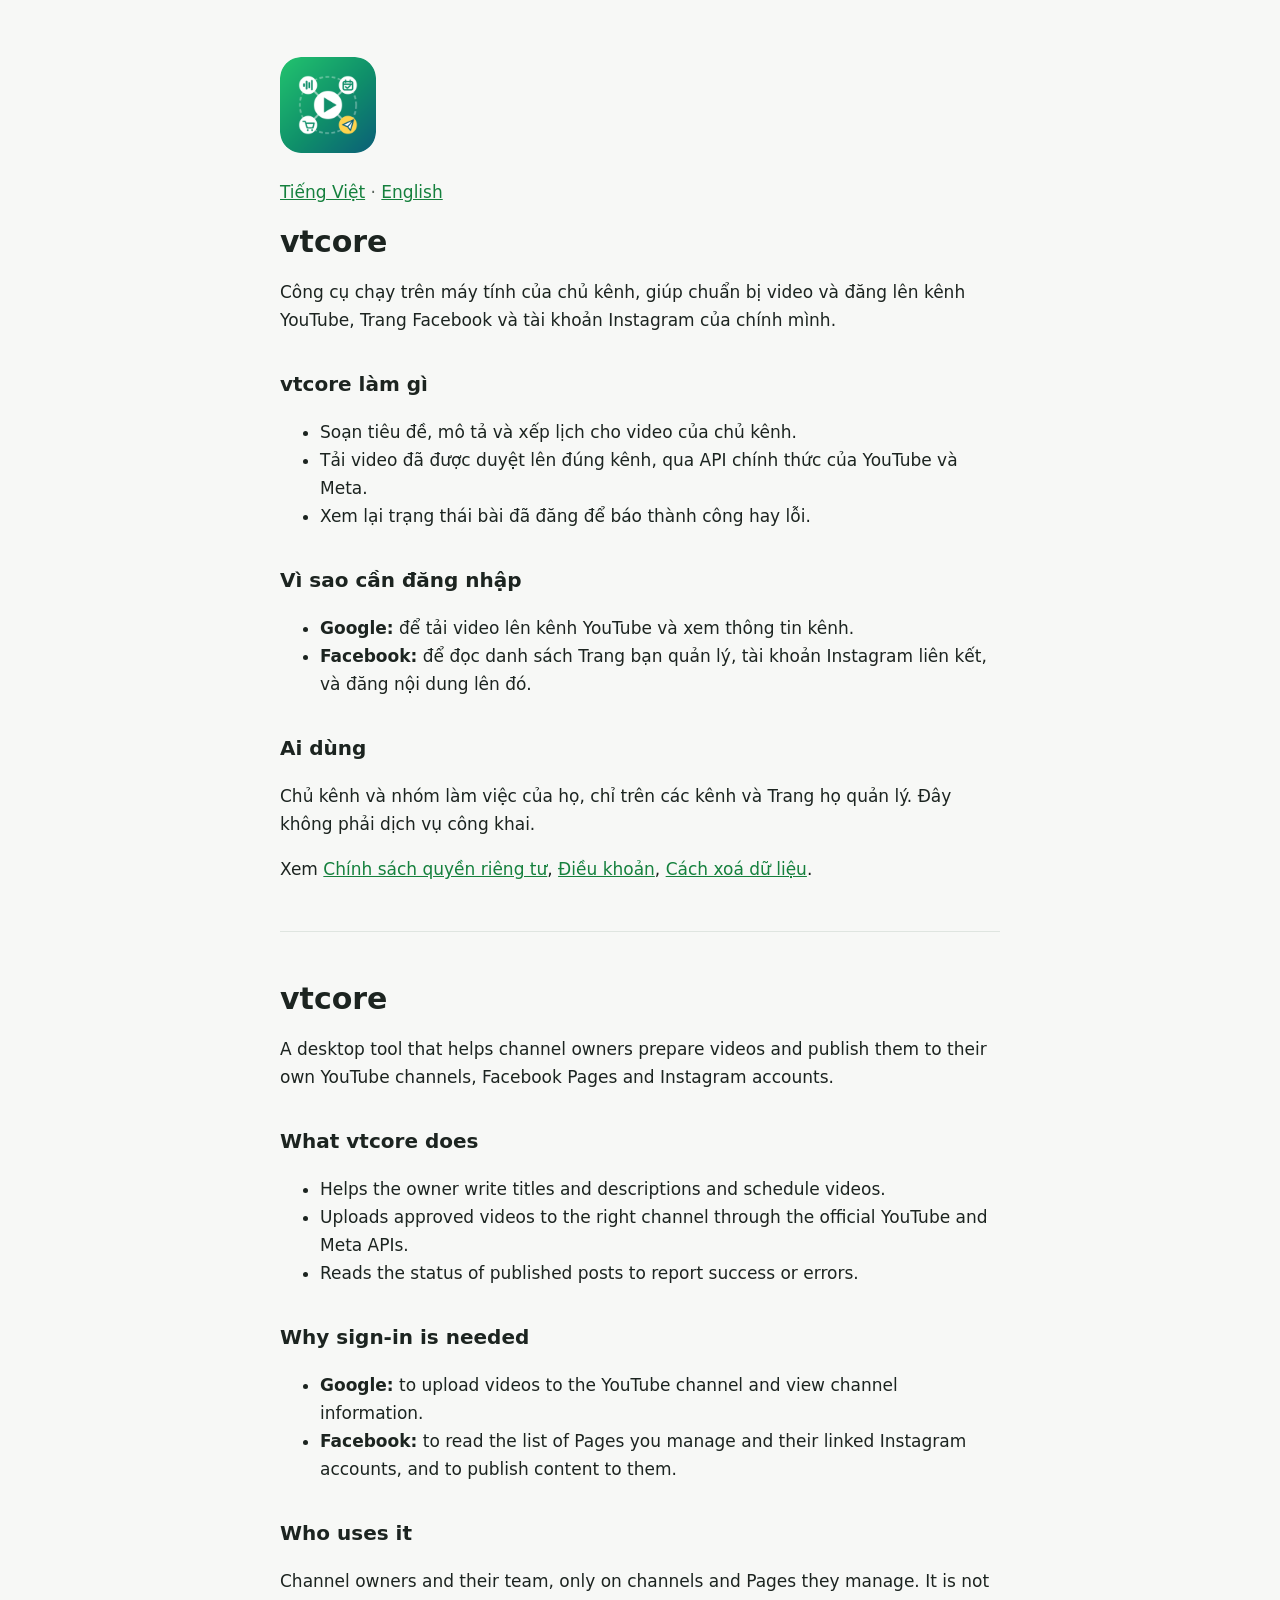
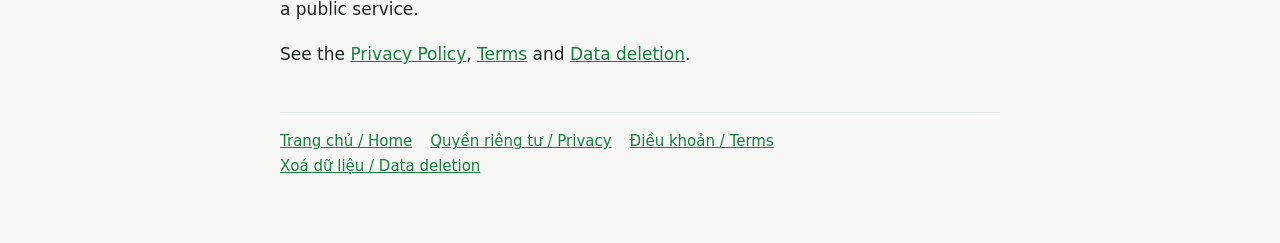
<file: index.html>
<!doctype html>
<html lang="vi">
<head>
<meta charset="utf-8">
<meta name="viewport" content="width=device-width, initial-scale=1">
<title>vtcore</title>
<link rel="icon" type="image/png" href="vtcore-logo-1024.png">
<link rel="apple-touch-icon" href="vtcore-logo-1024.png">
<link rel="stylesheet" href="style.css">
</head>
<body>
<main>
<p><img src="vtcore-logo-1024.png" width="96" height="96" alt="vtcore logo" style="border-radius:22%"></p>
<p class="lang"><a href="#vi">Tiếng Việt</a> · <a href="#en">English</a></p>
<section id="vi" lang="vi">
<h1>vtcore</h1>
<p>Công cụ chạy trên máy tính của chủ kênh, giúp chuẩn bị video và đăng lên kênh YouTube, Trang Facebook và tài khoản Instagram của chính mình.</p>
<h2>vtcore làm gì</h2>
<ul>
<li>Soạn tiêu đề, mô tả và xếp lịch cho video của chủ kênh.</li>
<li>Tải video đã được duyệt lên đúng kênh, qua API chính thức của YouTube và Meta.</li>
<li>Xem lại trạng thái bài đã đăng để báo thành công hay lỗi.</li>
</ul>
<h2>Vì sao cần đăng nhập</h2>
<ul>
<li><b>Google:</b> để tải video lên kênh YouTube và xem thông tin kênh.</li>
<li><b>Facebook:</b> để đọc danh sách Trang bạn quản lý, tài khoản Instagram liên kết, và đăng nội dung lên đó.</li>
</ul>
<h2>Ai dùng</h2>
<p>Chủ kênh và nhóm làm việc của họ, chỉ trên các kênh và Trang họ quản lý. Đây không phải dịch vụ công khai.</p>
<p>Xem <a href="chinh-sach.html">Chính sách quyền riêng tư</a>, <a href="dieu-khoan.html">Điều khoản</a>, <a href="xoa-du-lieu.html">Cách xoá dữ liệu</a>.</p>
</section>
<hr>
<section id="en" lang="en">
<h1>vtcore</h1>
<p>A desktop tool that helps channel owners prepare videos and publish them to their own YouTube channels, Facebook Pages and Instagram accounts.</p>
<h2>What vtcore does</h2>
<ul>
<li>Helps the owner write titles and descriptions and schedule videos.</li>
<li>Uploads approved videos to the right channel through the official YouTube and Meta APIs.</li>
<li>Reads the status of published posts to report success or errors.</li>
</ul>
<h2>Why sign-in is needed</h2>
<ul>
<li><b>Google:</b> to upload videos to the YouTube channel and view channel information.</li>
<li><b>Facebook:</b> to read the list of Pages you manage and their linked Instagram accounts, and to publish content to them.</li>
</ul>
<h2>Who uses it</h2>
<p>Channel owners and their team, only on channels and Pages they manage. It is not a public service.</p>
<p>See the <a href="chinh-sach.html#en">Privacy Policy</a>, <a href="dieu-khoan.html#en">Terms</a> and <a href="xoa-du-lieu.html#en">Data deletion</a>.</p>
</section>
<footer><nav><a href="index.html">Trang chủ / Home</a><a href="chinh-sach.html">Quyền riêng tư / Privacy</a><a href="dieu-khoan.html">Điều khoản / Terms</a><a href="xoa-du-lieu.html">Xoá dữ liệu / Data deletion</a></nav></footer>
</main>
</body>
</html>
</file>
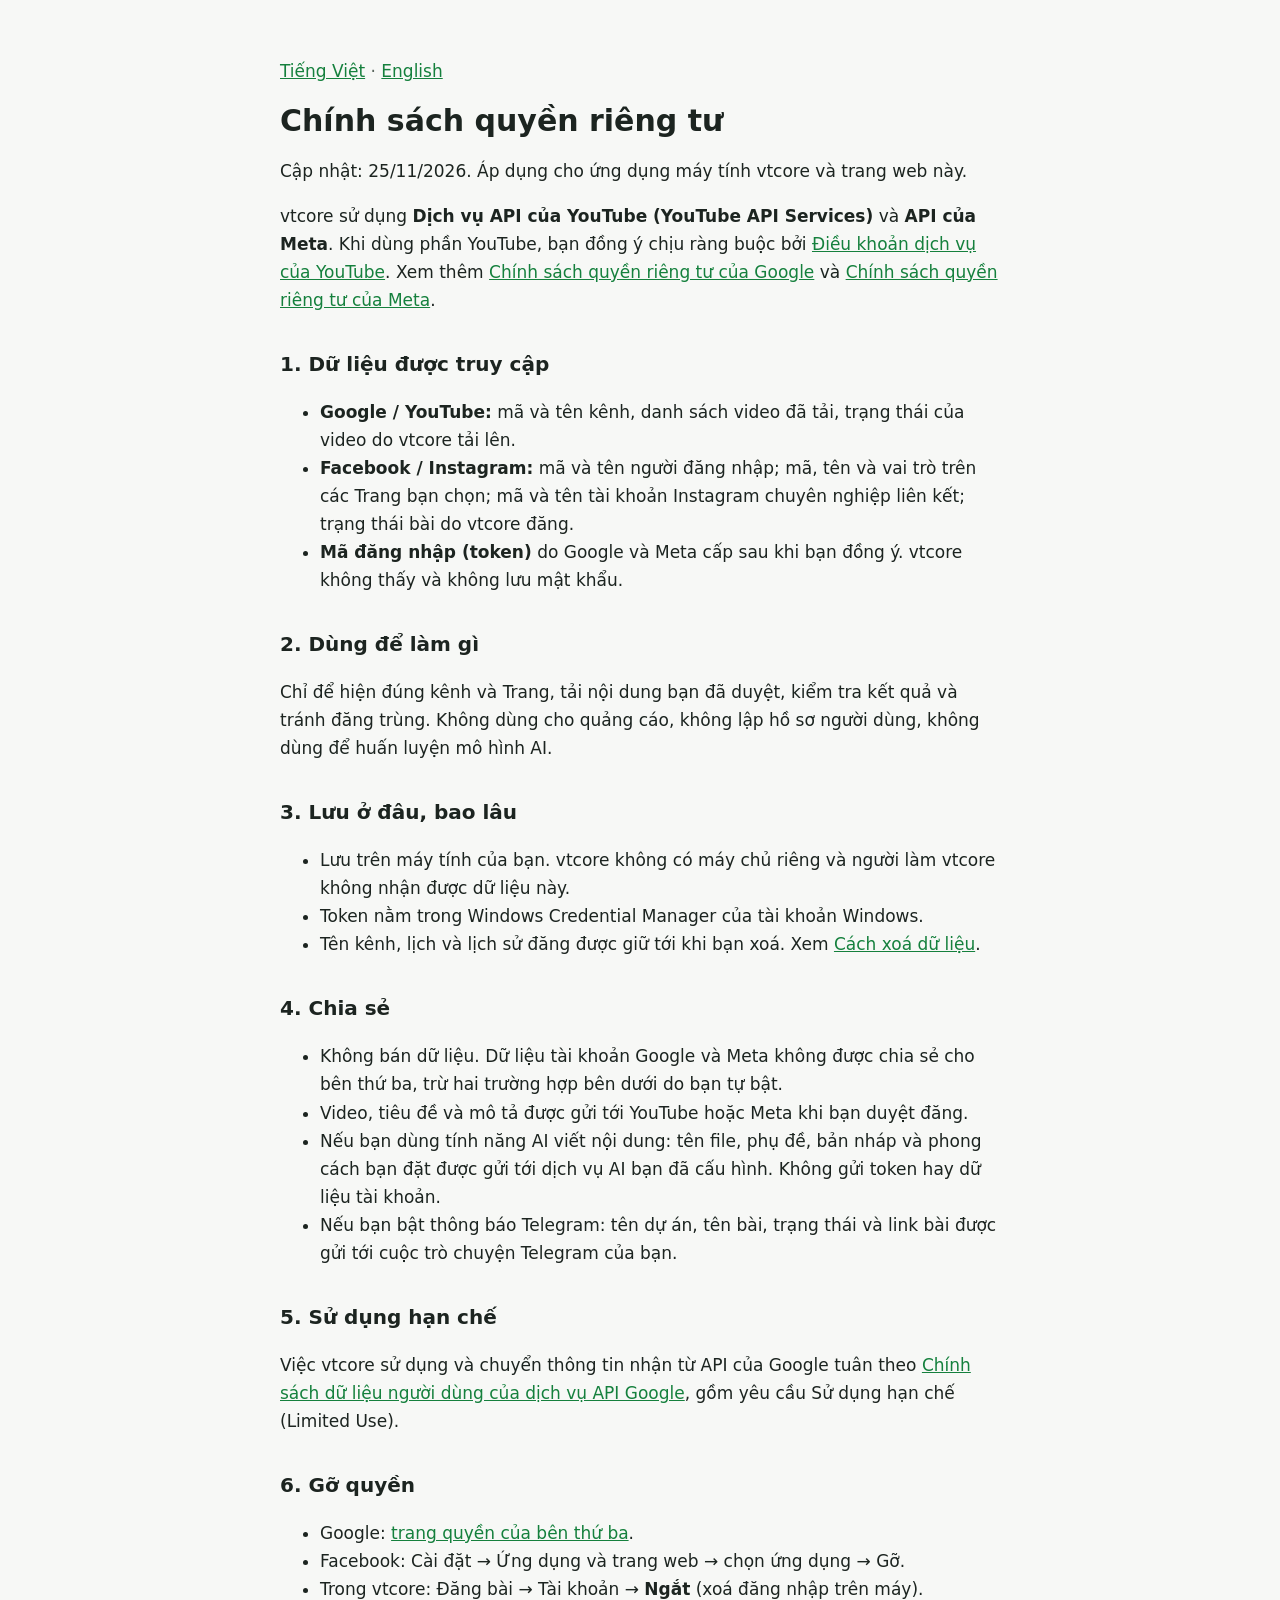
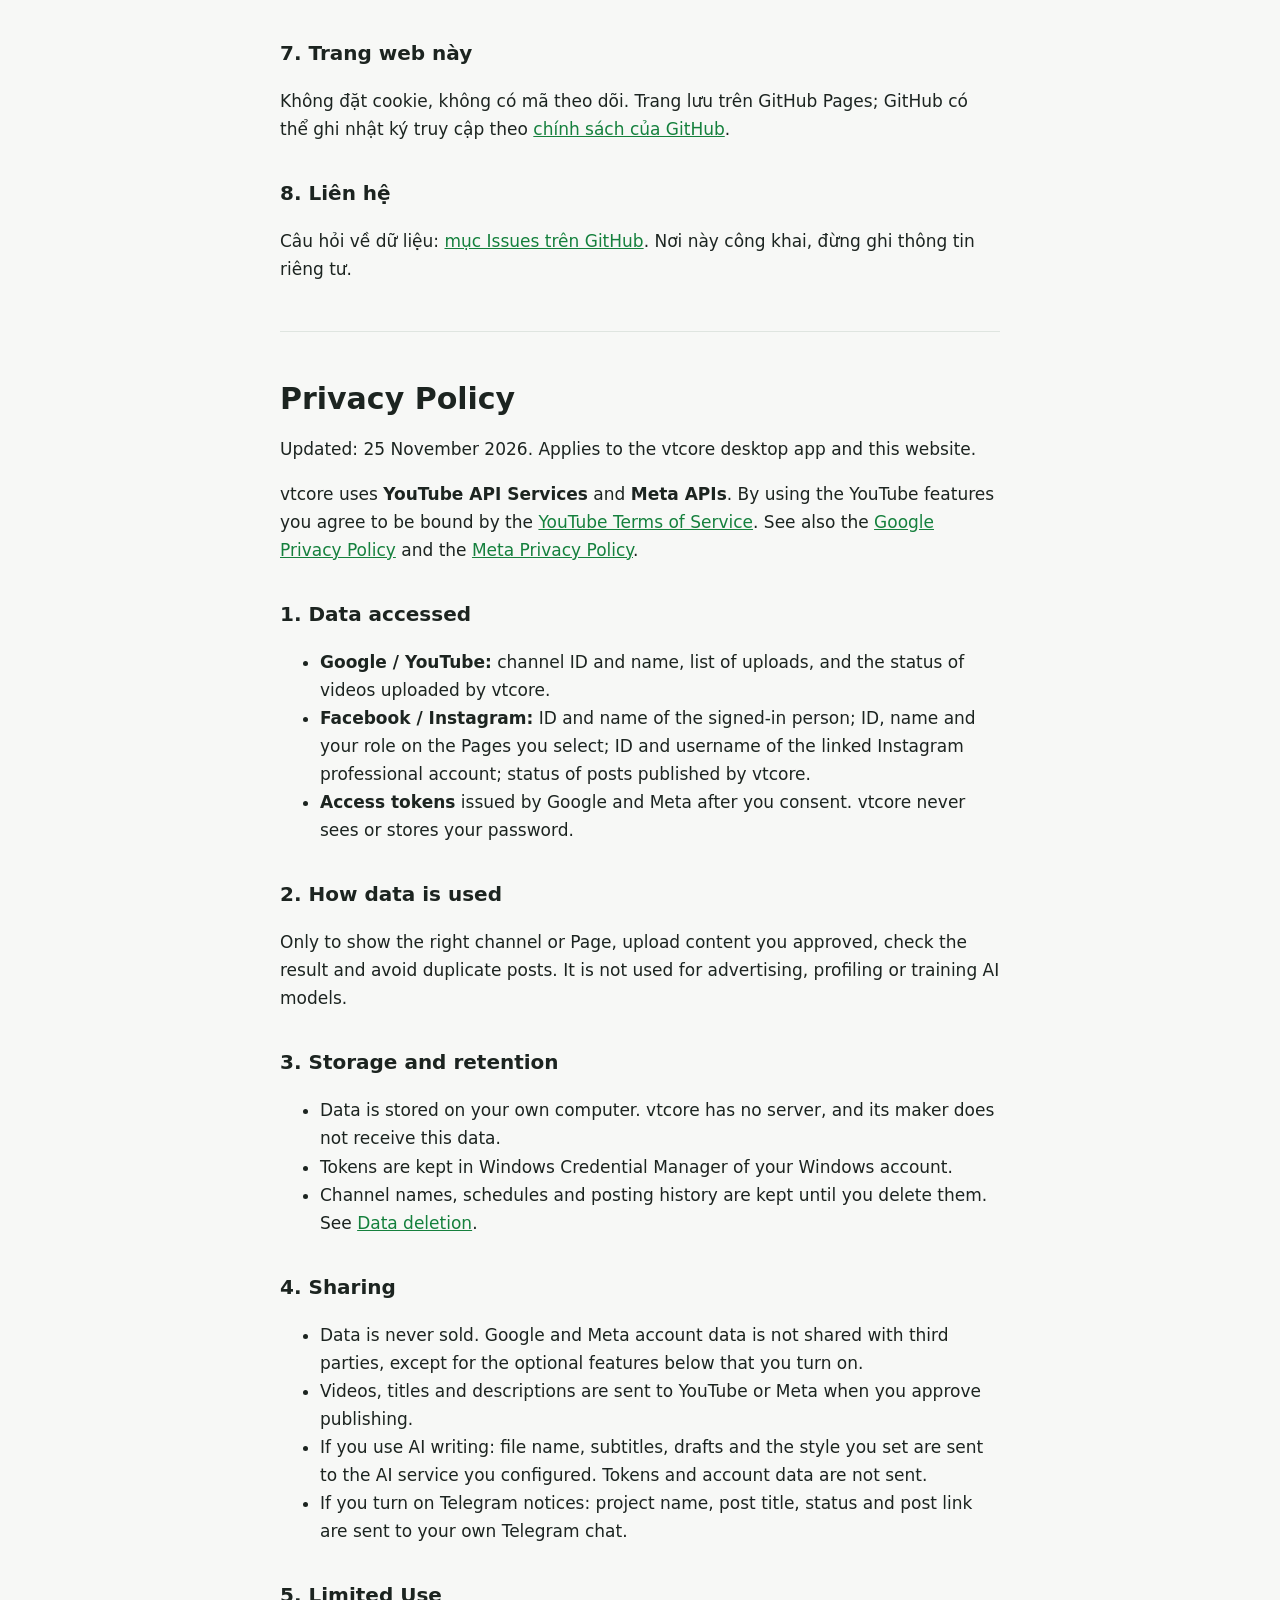
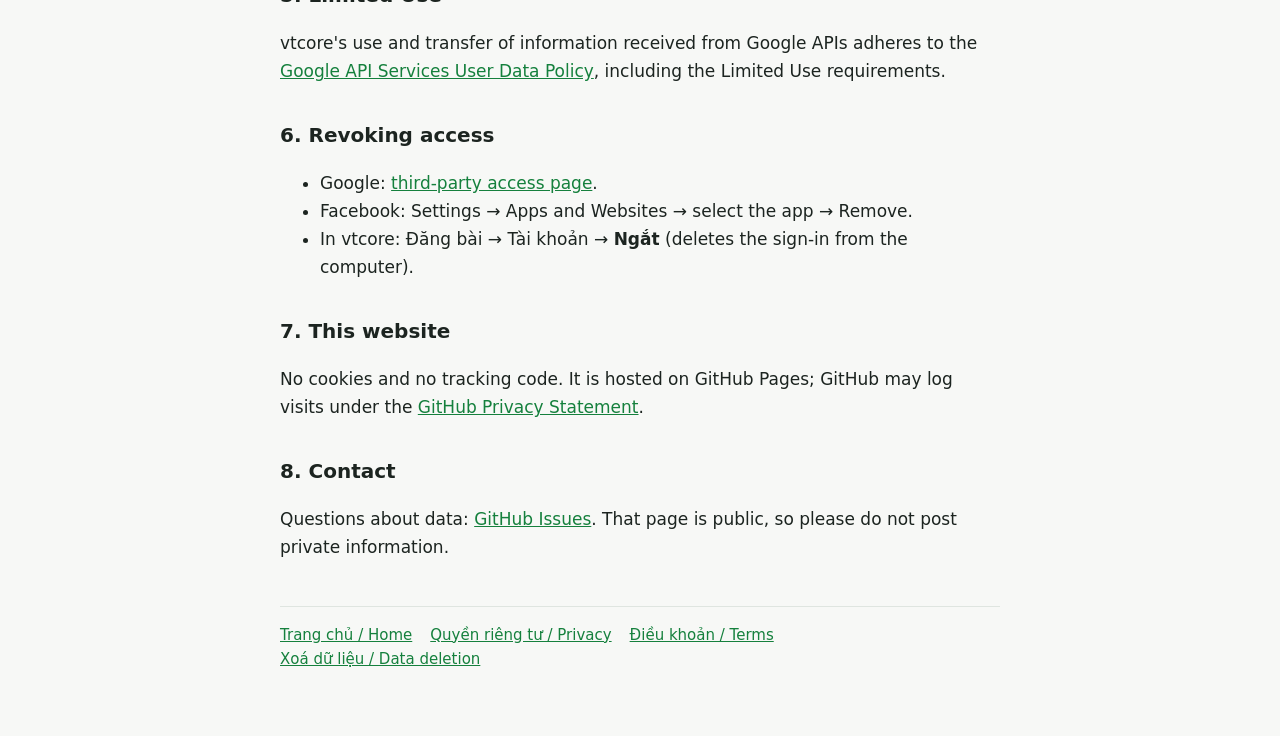
<file: chinh-sach.html>
<!doctype html>
<html lang="vi">
<head>
<meta charset="utf-8">
<meta name="viewport" content="width=device-width, initial-scale=1">
<title>vtcore – Chính sách quyền riêng tư / Privacy Policy</title>
<link rel="icon" type="image/png" href="vtcore-logo-1024.png">
<link rel="apple-touch-icon" href="vtcore-logo-1024.png">
<link rel="stylesheet" href="style.css">
</head>
<body>
<main>
<p class="lang"><a href="#vi">Tiếng Việt</a> · <a href="#en">English</a></p>
<section id="vi" lang="vi">
<h1>Chính sách quyền riêng tư</h1>
<p>Cập nhật: 25/11/2026. Áp dụng cho ứng dụng máy tính vtcore và trang web này.</p>
<p>vtcore sử dụng <b>Dịch vụ API của YouTube (YouTube API Services)</b> và <b>API của Meta</b>. Khi dùng phần YouTube, bạn đồng ý chịu ràng buộc bởi <a href="https://www.youtube.com/t/terms">Điều khoản dịch vụ của YouTube</a>. Xem thêm <a href="https://policies.google.com/privacy">Chính sách quyền riêng tư của Google</a> và <a href="https://www.facebook.com/privacy/policy/">Chính sách quyền riêng tư của Meta</a>.</p>
<h2>1. Dữ liệu được truy cập</h2>
<ul>
<li><b>Google / YouTube:</b> mã và tên kênh, danh sách video đã tải, trạng thái của video do vtcore tải lên.</li>
<li><b>Facebook / Instagram:</b> mã và tên người đăng nhập; mã, tên và vai trò trên các Trang bạn chọn; mã và tên tài khoản Instagram chuyên nghiệp liên kết; trạng thái bài do vtcore đăng.</li>
<li><b>Mã đăng nhập (token)</b> do Google và Meta cấp sau khi bạn đồng ý. vtcore không thấy và không lưu mật khẩu.</li>
</ul>
<h2>2. Dùng để làm gì</h2>
<p>Chỉ để hiện đúng kênh và Trang, tải nội dung bạn đã duyệt, kiểm tra kết quả và tránh đăng trùng. Không dùng cho quảng cáo, không lập hồ sơ người dùng, không dùng để huấn luyện mô hình AI.</p>
<h2>3. Lưu ở đâu, bao lâu</h2>
<ul>
<li>Lưu trên máy tính của bạn. vtcore không có máy chủ riêng và người làm vtcore không nhận được dữ liệu này.</li>
<li>Token nằm trong Windows Credential Manager của tài khoản Windows.</li>
<li>Tên kênh, lịch và lịch sử đăng được giữ tới khi bạn xoá. Xem <a href="xoa-du-lieu.html">Cách xoá dữ liệu</a>.</li>
</ul>
<h2>4. Chia sẻ</h2>
<ul>
<li>Không bán dữ liệu. Dữ liệu tài khoản Google và Meta không được chia sẻ cho bên thứ ba, trừ hai trường hợp bên dưới do bạn tự bật.</li>
<li>Video, tiêu đề và mô tả được gửi tới YouTube hoặc Meta khi bạn duyệt đăng.</li>
<li>Nếu bạn dùng tính năng AI viết nội dung: tên file, phụ đề, bản nháp và phong cách bạn đặt được gửi tới dịch vụ AI bạn đã cấu hình. Không gửi token hay dữ liệu tài khoản.</li>
<li>Nếu bạn bật thông báo Telegram: tên dự án, tên bài, trạng thái và link bài được gửi tới cuộc trò chuyện Telegram của bạn.</li>
</ul>
<h2>5. Sử dụng hạn chế</h2>
<p>Việc vtcore sử dụng và chuyển thông tin nhận từ API của Google tuân theo <a href="https://developers.google.com/terms/api-services-user-data-policy">Chính sách dữ liệu người dùng của dịch vụ API Google</a>, gồm yêu cầu Sử dụng hạn chế (Limited Use).</p>
<h2>6. Gỡ quyền</h2>
<ul>
<li>Google: <a href="https://security.google.com/settings/security/permissions">trang quyền của bên thứ ba</a>.</li>
<li>Facebook: Cài đặt → Ứng dụng và trang web → chọn ứng dụng → Gỡ.</li>
<li>Trong vtcore: Đăng bài → Tài khoản → <b>Ngắt</b> (xoá đăng nhập trên máy).</li>
</ul>
<h2>7. Trang web này</h2>
<p>Không đặt cookie, không có mã theo dõi. Trang lưu trên GitHub Pages; GitHub có thể ghi nhật ký truy cập theo <a href="https://docs.github.com/site-policy/privacy-policies/github-general-privacy-statement">chính sách của GitHub</a>.</p>
<h2>8. Liên hệ</h2>
<p>Câu hỏi về dữ liệu: <a href="https://github.com/minhnhut433-star/vtcore-trang/issues">mục Issues trên GitHub</a>. Nơi này công khai, đừng ghi thông tin riêng tư.</p>
</section>
<hr>
<section id="en" lang="en">
<h1>Privacy Policy</h1>
<p>Updated: 25 November 2026. Applies to the vtcore desktop app and this website.</p>
<p>vtcore uses <b>YouTube API Services</b> and <b>Meta APIs</b>. By using the YouTube features you agree to be bound by the <a href="https://www.youtube.com/t/terms">YouTube Terms of Service</a>. See also the <a href="https://policies.google.com/privacy">Google Privacy Policy</a> and the <a href="https://www.facebook.com/privacy/policy/">Meta Privacy Policy</a>.</p>
<h2>1. Data accessed</h2>
<ul>
<li><b>Google / YouTube:</b> channel ID and name, list of uploads, and the status of videos uploaded by vtcore.</li>
<li><b>Facebook / Instagram:</b> ID and name of the signed-in person; ID, name and your role on the Pages you select; ID and username of the linked Instagram professional account; status of posts published by vtcore.</li>
<li><b>Access tokens</b> issued by Google and Meta after you consent. vtcore never sees or stores your password.</li>
</ul>
<h2>2. How data is used</h2>
<p>Only to show the right channel or Page, upload content you approved, check the result and avoid duplicate posts. It is not used for advertising, profiling or training AI models.</p>
<h2>3. Storage and retention</h2>
<ul>
<li>Data is stored on your own computer. vtcore has no server, and its maker does not receive this data.</li>
<li>Tokens are kept in Windows Credential Manager of your Windows account.</li>
<li>Channel names, schedules and posting history are kept until you delete them. See <a href="xoa-du-lieu.html#en">Data deletion</a>.</li>
</ul>
<h2>4. Sharing</h2>
<ul>
<li>Data is never sold. Google and Meta account data is not shared with third parties, except for the optional features below that you turn on.</li>
<li>Videos, titles and descriptions are sent to YouTube or Meta when you approve publishing.</li>
<li>If you use AI writing: file name, subtitles, drafts and the style you set are sent to the AI service you configured. Tokens and account data are not sent.</li>
<li>If you turn on Telegram notices: project name, post title, status and post link are sent to your own Telegram chat.</li>
</ul>
<h2>5. Limited Use</h2>
<p>vtcore's use and transfer of information received from Google APIs adheres to the <a href="https://developers.google.com/terms/api-services-user-data-policy">Google API Services User Data Policy</a>, including the Limited Use requirements.</p>
<h2>6. Revoking access</h2>
<ul>
<li>Google: <a href="https://security.google.com/settings/security/permissions">third-party access page</a>.</li>
<li>Facebook: Settings → Apps and Websites → select the app → Remove.</li>
<li>In vtcore: Đăng bài → Tài khoản → <b>Ngắt</b> (deletes the sign-in from the computer).</li>
</ul>
<h2>7. This website</h2>
<p>No cookies and no tracking code. It is hosted on GitHub Pages; GitHub may log visits under the <a href="https://docs.github.com/site-policy/privacy-policies/github-general-privacy-statement">GitHub Privacy Statement</a>.</p>
<h2>8. Contact</h2>
<p>Questions about data: <a href="https://github.com/minhnhut433-star/vtcore-trang/issues">GitHub Issues</a>. That page is public, so please do not post private information.</p>
</section>
<footer><nav><a href="index.html">Trang chủ / Home</a><a href="chinh-sach.html">Quyền riêng tư / Privacy</a><a href="dieu-khoan.html">Điều khoản / Terms</a><a href="xoa-du-lieu.html">Xoá dữ liệu / Data deletion</a></nav></footer>
</main>
</body>
</html>
</file>
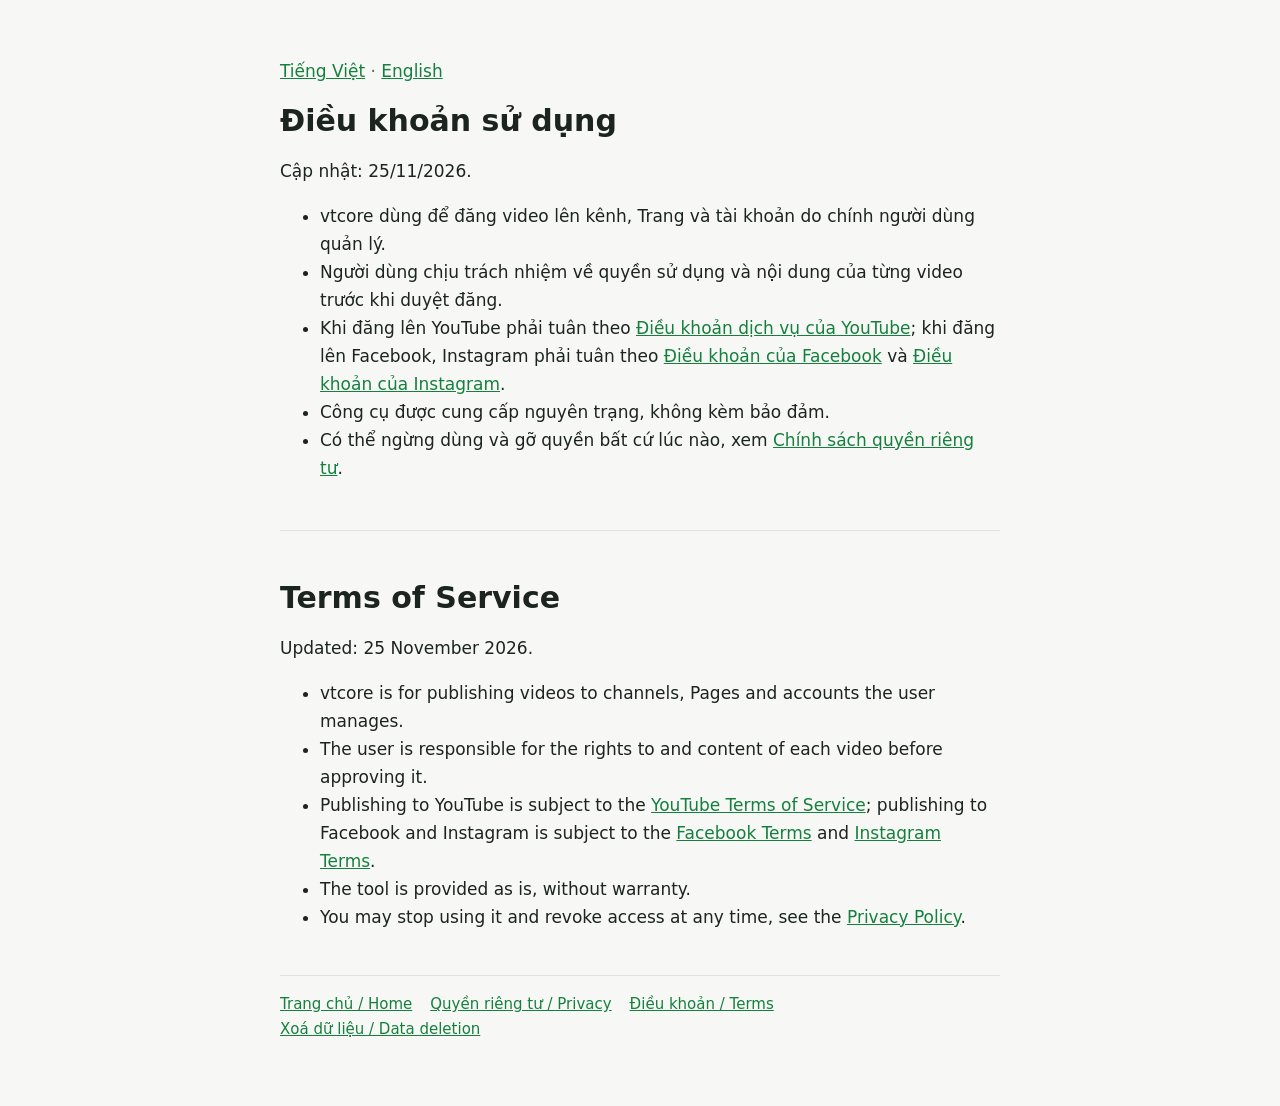
<file: dieu-khoan.html>
<!doctype html>
<html lang="vi">
<head>
<meta charset="utf-8">
<meta name="viewport" content="width=device-width, initial-scale=1">
<title>vtcore – Điều khoản / Terms of Service</title>
<link rel="icon" type="image/png" href="vtcore-logo-1024.png">
<link rel="apple-touch-icon" href="vtcore-logo-1024.png">
<link rel="stylesheet" href="style.css">
</head>
<body>
<main>
<p class="lang"><a href="#vi">Tiếng Việt</a> · <a href="#en">English</a></p>
<section id="vi" lang="vi">
<h1>Điều khoản sử dụng</h1>
<p>Cập nhật: 25/11/2026.</p>
<ul>
<li>vtcore dùng để đăng video lên kênh, Trang và tài khoản do chính người dùng quản lý.</li>
<li>Người dùng chịu trách nhiệm về quyền sử dụng và nội dung của từng video trước khi duyệt đăng.</li>
<li>Khi đăng lên YouTube phải tuân theo <a href="https://www.youtube.com/t/terms">Điều khoản dịch vụ của YouTube</a>; khi đăng lên Facebook, Instagram phải tuân theo <a href="https://www.facebook.com/legal/terms">Điều khoản của Facebook</a> và <a href="https://help.instagram.com/581066165581870">Điều khoản của Instagram</a>.</li>
<li>Công cụ được cung cấp nguyên trạng, không kèm bảo đảm.</li>
<li>Có thể ngừng dùng và gỡ quyền bất cứ lúc nào, xem <a href="chinh-sach.html">Chính sách quyền riêng tư</a>.</li>
</ul>
</section>
<hr>
<section id="en" lang="en">
<h1>Terms of Service</h1>
<p>Updated: 25 November 2026.</p>
<ul>
<li>vtcore is for publishing videos to channels, Pages and accounts the user manages.</li>
<li>The user is responsible for the rights to and content of each video before approving it.</li>
<li>Publishing to YouTube is subject to the <a href="https://www.youtube.com/t/terms">YouTube Terms of Service</a>; publishing to Facebook and Instagram is subject to the <a href="https://www.facebook.com/legal/terms">Facebook Terms</a> and <a href="https://help.instagram.com/581066165581870">Instagram Terms</a>.</li>
<li>The tool is provided as is, without warranty.</li>
<li>You may stop using it and revoke access at any time, see the <a href="chinh-sach.html#en">Privacy Policy</a>.</li>
</ul>
</section>
<footer><nav><a href="index.html">Trang chủ / Home</a><a href="chinh-sach.html">Quyền riêng tư / Privacy</a><a href="dieu-khoan.html">Điều khoản / Terms</a><a href="xoa-du-lieu.html">Xoá dữ liệu / Data deletion</a></nav></footer>
</main>
</body>
</html>
</file>
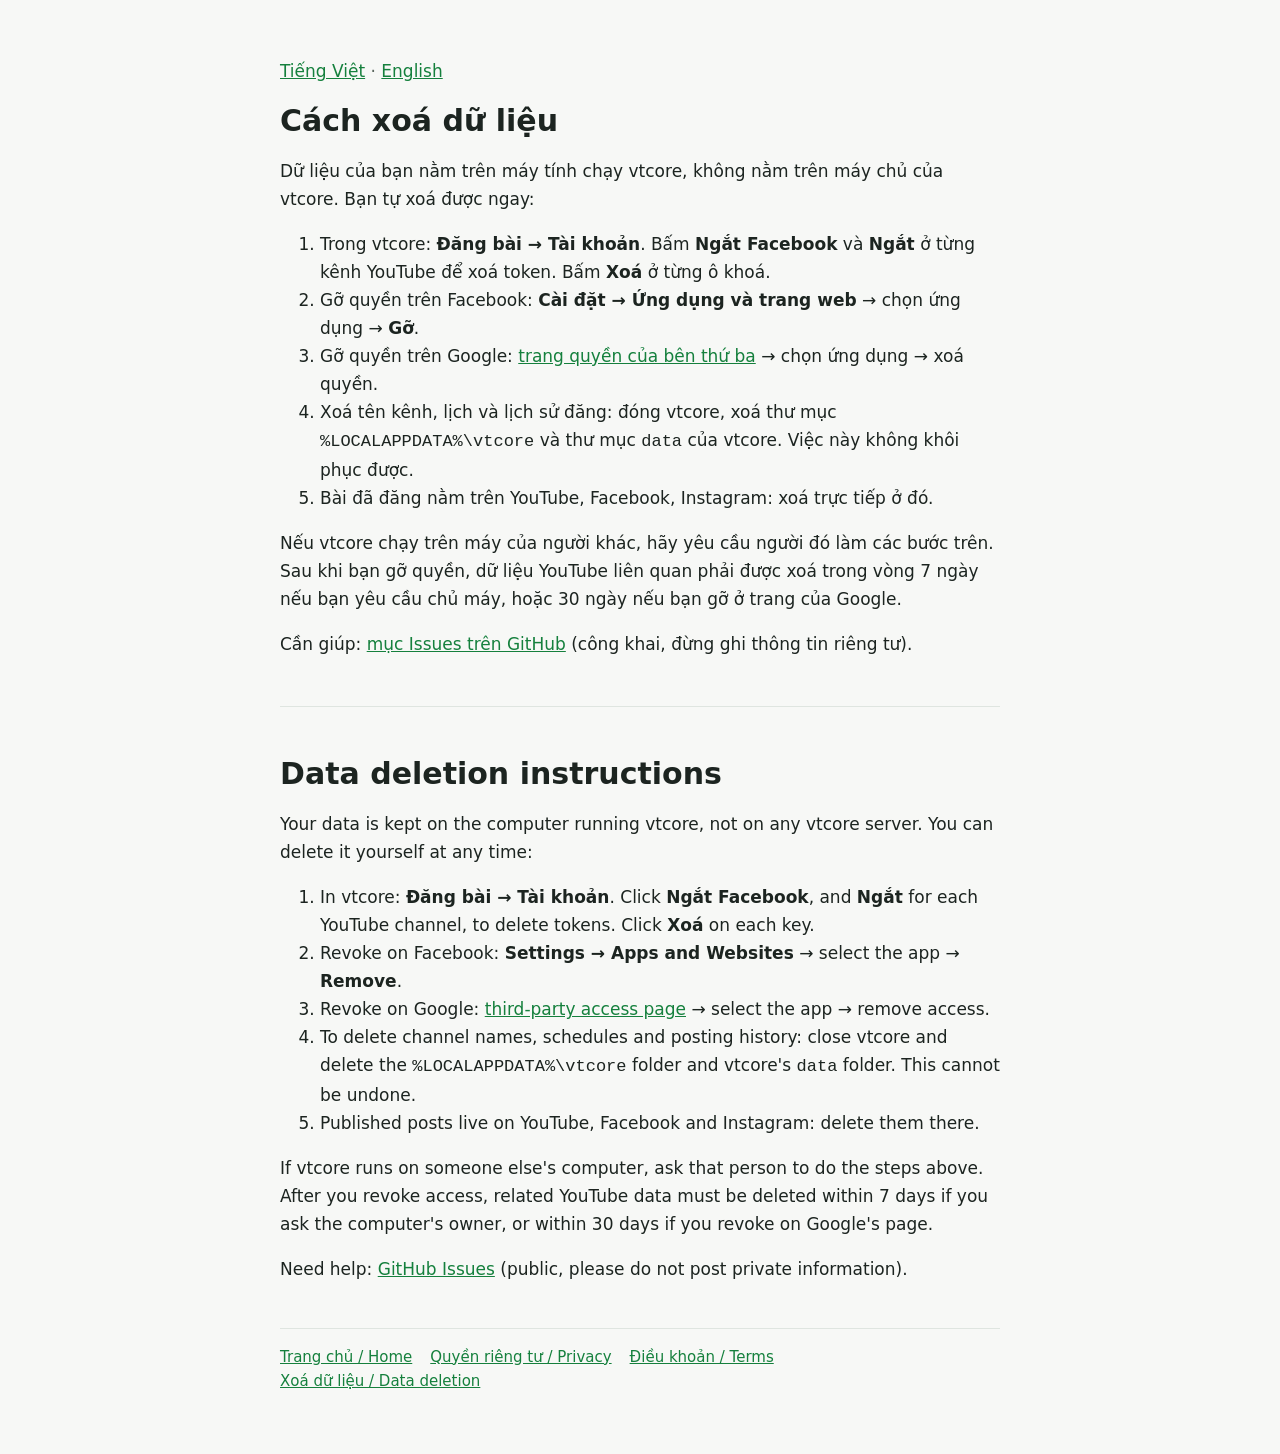
<file: xoa-du-lieu.html>
<!doctype html>
<html lang="vi">
<head>
<meta charset="utf-8">
<meta name="viewport" content="width=device-width, initial-scale=1">
<title>vtcore – Xoá dữ liệu / Data deletion</title>
<link rel="icon" type="image/png" href="vtcore-logo-1024.png">
<link rel="apple-touch-icon" href="vtcore-logo-1024.png">
<link rel="stylesheet" href="style.css">
</head>
<body>
<main>
<p class="lang"><a href="#vi">Tiếng Việt</a> · <a href="#en">English</a></p>
<section id="vi" lang="vi">
<h1>Cách xoá dữ liệu</h1>
<p>Dữ liệu của bạn nằm trên máy tính chạy vtcore, không nằm trên máy chủ của vtcore. Bạn tự xoá được ngay:</p>
<ol>
<li>Trong vtcore: <b>Đăng bài → Tài khoản</b>. Bấm <b>Ngắt Facebook</b> và <b>Ngắt</b> ở từng kênh YouTube để xoá token. Bấm <b>Xoá</b> ở từng ô khoá.</li>
<li>Gỡ quyền trên Facebook: <b>Cài đặt → Ứng dụng và trang web</b> → chọn ứng dụng → <b>Gỡ</b>.</li>
<li>Gỡ quyền trên Google: <a href="https://security.google.com/settings/security/permissions">trang quyền của bên thứ ba</a> → chọn ứng dụng → xoá quyền.</li>
<li>Xoá tên kênh, lịch và lịch sử đăng: đóng vtcore, xoá thư mục <code>%LOCALAPPDATA%\vtcore</code> và thư mục <code>data</code> của vtcore. Việc này không khôi phục được.</li>
<li>Bài đã đăng nằm trên YouTube, Facebook, Instagram: xoá trực tiếp ở đó.</li>
</ol>
<p>Nếu vtcore chạy trên máy của người khác, hãy yêu cầu người đó làm các bước trên. Sau khi bạn gỡ quyền, dữ liệu YouTube liên quan phải được xoá trong vòng 7 ngày nếu bạn yêu cầu chủ máy, hoặc 30 ngày nếu bạn gỡ ở trang của Google.</p>
<p>Cần giúp: <a href="https://github.com/minhnhut433-star/vtcore-trang/issues">mục Issues trên GitHub</a> (công khai, đừng ghi thông tin riêng tư).</p>
</section>
<hr>
<section id="en" lang="en">
<h1>Data deletion instructions</h1>
<p>Your data is kept on the computer running vtcore, not on any vtcore server. You can delete it yourself at any time:</p>
<ol>
<li>In vtcore: <b>Đăng bài → Tài khoản</b>. Click <b>Ngắt Facebook</b>, and <b>Ngắt</b> for each YouTube channel, to delete tokens. Click <b>Xoá</b> on each key.</li>
<li>Revoke on Facebook: <b>Settings → Apps and Websites</b> → select the app → <b>Remove</b>.</li>
<li>Revoke on Google: <a href="https://security.google.com/settings/security/permissions">third-party access page</a> → select the app → remove access.</li>
<li>To delete channel names, schedules and posting history: close vtcore and delete the <code>%LOCALAPPDATA%\vtcore</code> folder and vtcore's <code>data</code> folder. This cannot be undone.</li>
<li>Published posts live on YouTube, Facebook and Instagram: delete them there.</li>
</ol>
<p>If vtcore runs on someone else's computer, ask that person to do the steps above. After you revoke access, related YouTube data must be deleted within 7 days if you ask the computer's owner, or within 30 days if you revoke on Google's page.</p>
<p>Need help: <a href="https://github.com/minhnhut433-star/vtcore-trang/issues">GitHub Issues</a> (public, please do not post private information).</p>
</section>
<footer><nav><a href="index.html">Trang chủ / Home</a><a href="chinh-sach.html">Quyền riêng tư / Privacy</a><a href="dieu-khoan.html">Điều khoản / Terms</a><a href="xoa-du-lieu.html">Xoá dữ liệu / Data deletion</a></nav></footer>
</main>
</body>
</html>
</file>
<file: style.css>
:root{--bg:#f7f8f6;--card:#fff;--ink:#1c2420;--sub:#5b675f;--line:#dfe5e0;--ac:#15803d}
@media (prefers-color-scheme:dark){:root{--bg:#101613;--card:#19211d;--ink:#e8eeea;--sub:#9aa8a0;--line:#2b3731;--ac:#4ade80}}
*{box-sizing:border-box}body{margin:0;background:var(--bg);color:var(--ink);font:17px/1.65 "Segoe UI",system-ui,-apple-system,Roboto,Arial,sans-serif}
main{max-width:760px;margin:0 auto;padding:40px 20px 64px}h1{font-size:30px;line-height:1.25;margin:0 0 8px;text-wrap:balance}
h2{font-size:20px;margin:34px 0 8px}p,li{max-width:68ch}a{color:var(--ac)}.sub{color:var(--sub);margin:0 0 20px}
.card{background:var(--card);border:1px solid var(--line);border-radius:12px;padding:18px 22px;margin:18px 0}
nav a{margin-right:18px}footer{margin-top:44px;padding-top:16px;border-top:1px solid var(--line);color:var(--sub);font-size:15px}
.en{border-left:3px solid var(--line);padding-left:16px;color:var(--sub)}

.lang{color:var(--sub)}hr{border:0;border-top:1px solid var(--line);margin:48px 0}nav a{display:inline-block}
</file>
